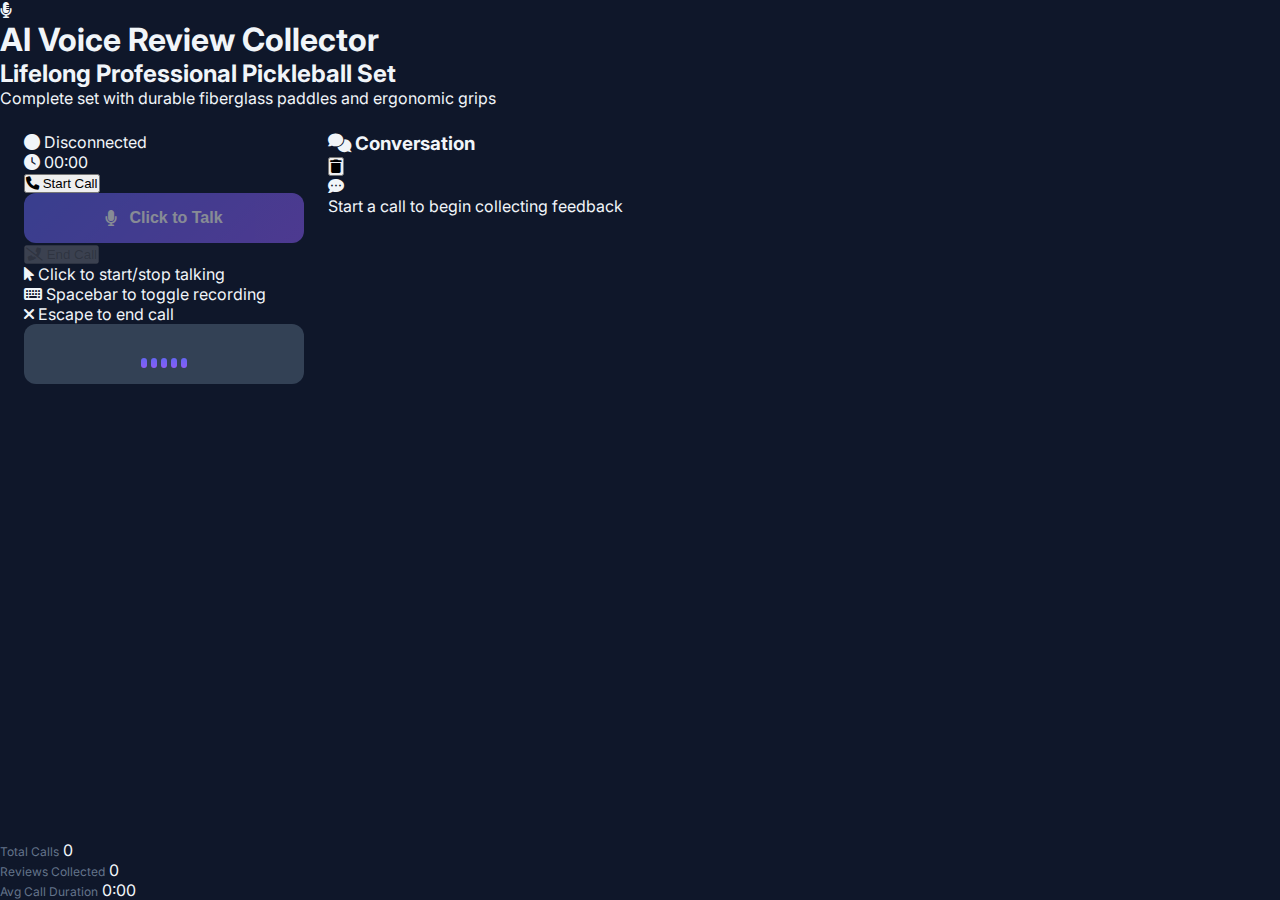
<file: frontend/index.html>
<!DOCTYPE html>
<html lang="en">
<head>
    <meta charset="UTF-8">
    <meta name="viewport" content="width=device-width, initial-scale=1.0">
    <title>AI Voice Review Collector</title>
    <link href="https://cdnjs.cloudflare.com/ajax/libs/font-awesome/6.0.0/css/all.min.css" rel="stylesheet">
    <link href="https://fonts.googleapis.com/css2?family=Inter:wght@300;400;500;600;700&display=swap" rel="stylesheet">
    <link rel="stylesheet" href="styles.css">
</head>
<body>
    <div class="container">
        <header class="header">
            <div class="logo">
                <i class="fas fa-microphone-alt"></i>
                <h1>AI Voice Review Collector</h1>
            </div>
            <div class="product-info">
                <h2>Lifelong Professional Pickleball Set</h2>
                <p>Complete set with durable fiberglass paddles and ergonomic grips</p>
            </div>
        </header>

        
        <main class="main-content">
            <div class="call-interface">
                <div class="status-display">
                    <div class="connection-status" id="connectionStatus">
                        <i class="fas fa-circle"></i>
                        <span>Disconnected</span>
                    </div>
                    <div class="call-duration" id="callDuration">
                        <i class="fas fa-clock"></i>
                        <span>00:00</span>
                    </div>
                </div>

                <div class="audio-controls">
                    <button class="call-btn" id="startCallBtn">
                        <i class="fas fa-phone"></i>
                        <span>Start Call</span>
                    </button>
                    <button class="record-btn" id="recordBtn" disabled>
                        <i class="fas fa-microphone"></i>
                        <span>Click to Talk</span>
                    </button>
                    <button class="end-call-btn" id="endCallBtn" disabled>
                        <i class="fas fa-phone-slash"></i>
                        <span>End Call</span>
                    </button>
                </div>
                
                <div class="recording-status" id="recordingStatus" style="display: none;">
                    <div class="recording-indicator">
                        <i class="fas fa-circle"></i>
                        <span>Recording... Click to stop</span>
                    </div>
                </div>
                
                <div class="instructions" id="instructions">
                    <div class="instruction-item">
                        <i class="fas fa-mouse-pointer"></i>
                        <span>Click to start/stop talking</span>
                    </div>
                    <div class="instruction-item">
                        <i class="fas fa-keyboard"></i>
                        <span>Spacebar to toggle recording</span>
                    </div>
                    <div class="instruction-item">
                        <i class="fas fa-times"></i>
                        <span>Escape to end call</span>
                    </div>
                </div>

                <div class="audio-visualizer" id="audioVisualizer">
                    <div class="wave-bar"></div>
                    <div class="wave-bar"></div>
                    <div class="wave-bar"></div>
                    <div class="wave-bar"></div>
                    <div class="wave-bar"></div>
                </div>
            </div>

            <div class="conversation-panel">
                <div class="conversation-header">
                    <h3><i class="fas fa-comments"></i> Conversation</h3>
                    <button class="clear-btn" id="clearConversation">
                        <i class="fas fa-trash"></i>
                    </button>
                </div>
                <div class="conversation-content" id="conversationContent">
                    <div class="message-placeholder">
                        <i class="fas fa-comment-dots"></i>
                        <p>Start a call to begin collecting feedback</p>
                    </div>
                </div>
            </div>
        </main>

        <footer class="footer">
            <div class="stats">
                <div class="stat-item">
                    <span class="stat-label">Total Calls</span>
                    <span class="stat-value" id="totalCalls">0</span>
                </div>
                <div class="stat-item">
                    <span class="stat-label">Reviews Collected</span>
                    <span class="stat-value" id="reviewsCollected">0</span>
                </div>
                <div class="stat-item">
                    <span class="stat-label">Avg Call Duration</span>
                    <span class="stat-value" id="avgDuration">0:00</span>
                </div>
            </div>
        </footer>
    </div>

    <div class="toast" id="toast">
        <i class="fas fa-info-circle"></i>
        <span id="toastMessage"></span>
    </div>

    <script src="script.js"></script>
</body>
</html>
</file>
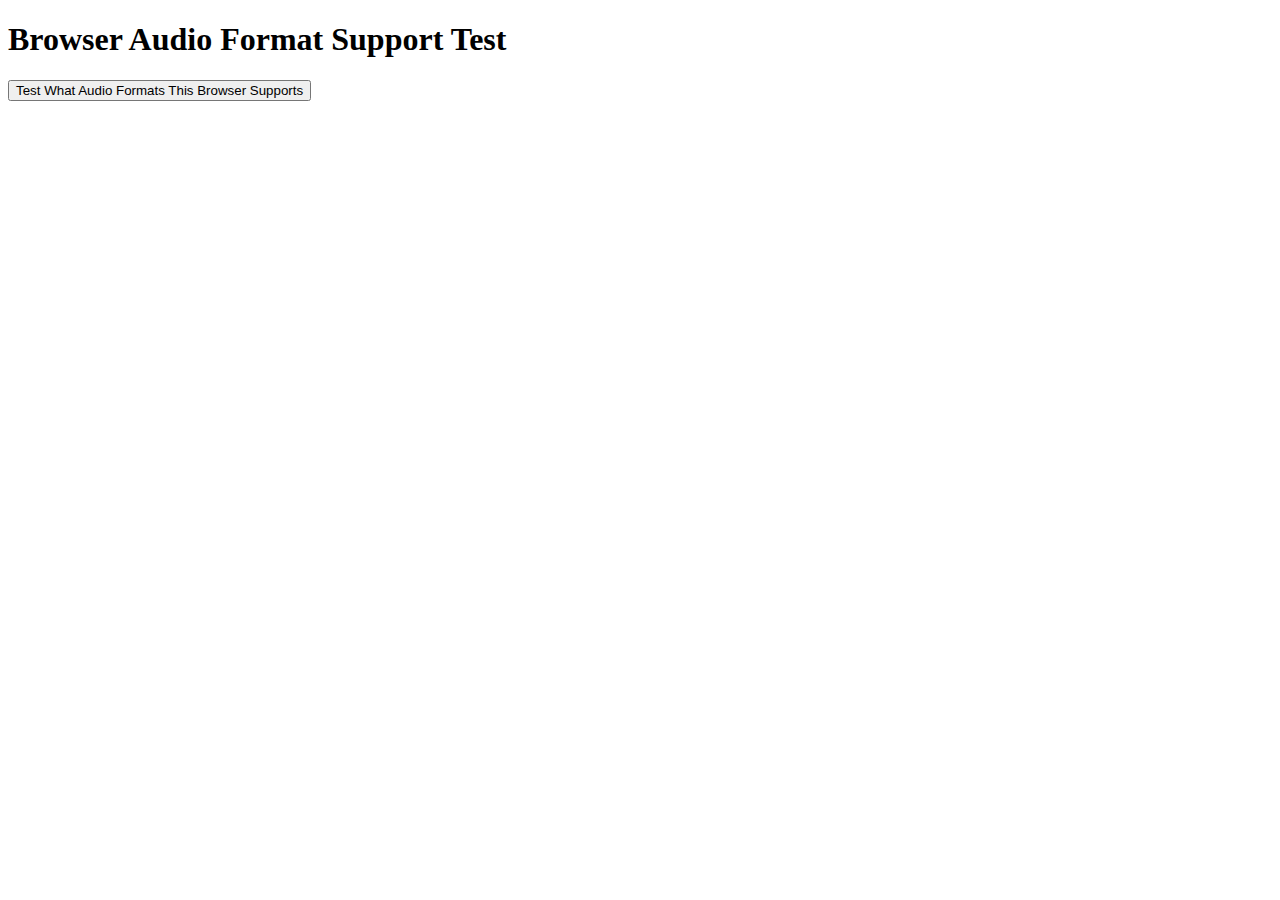
<file: test_audio_formats.html>
<!DOCTYPE html>
<html>
<head>
    <title>Test Audio Format Support</title>
</head>
<body>
    <h1>Browser Audio Format Support Test</h1>
    <button onclick="testFormats()">Test What Audio Formats This Browser Supports</button>
    <div id="results"></div>

    <script>
        function testFormats() {
            const formats = [
                'audio/webm;codecs=opus',
                'audio/webm',
                'audio/mp4',
                'audio/wav',
                'audio/ogg',
                'audio/mpeg'
            ];
            
            const results = document.getElementById('results');
            results.innerHTML = '<h2>Results:</h2>';
            
            formats.forEach(format => {
                const supported = MediaRecorder.isTypeSupported(format);
                const color = supported ? 'green' : 'red';
                results.innerHTML += `<p style="color: ${color}">${format}: ${supported ? 'SUPPORTED' : 'NOT SUPPORTED'}</p>`;
            });
        }
    </script>
</body>
</html>
</file>
<file: frontend/styles.css>
/* Modern Elegant UI - Complete Redesign */

* {
    margin: 0;
    padding: 0;
    box-sizing: border-box;
}

:root {
    --bg-primary: #0f172a;
    --bg-secondary: #1e293b;
    --bg-tertiary: #334155;
    --accent-primary: #6366f1;
    --accent-secondary: #8b5cf6;
    --success: #10b981;
    --warning: #f59e0b;
    --error: #ef4444;
    --text-primary: #f1f5f9;
    --text-secondary: #94a3b8;
    --text-muted: #64748b;
    --border-color: #334155;
    --shadow: rgba(0, 0, 0, 0.3);
}

body {
    font-family: 'Inter', -apple-system, BlinkMacSystemFont, 'Segoe UI', Roboto, sans-serif;
    background: var(--bg-primary);
    color: var(--text-primary);
    min-height: 100vh;
    overflow-x: hidden;
}

.container {
    display: flex;
    flex-direction: column;
    min-height: 100vh;
}

/* Top Navigation */
.top-nav {
    background: var(--bg-secondary);
    border-bottom: 1px solid var(--border-color);
    padding: 1rem 2rem;
    display: flex;
    justify-content: space-between;
    align-items: center;
    position: sticky;
    top: 0;
    z-index: 100;
    backdrop-filter: blur(10px);
}

.nav-brand {
    display: flex;
    align-items: center;
    gap: 1rem;
}

.brand-icon {
    width: 48px;
    height: 48px;
    background: linear-gradient(135deg, var(--accent-primary), var(--accent-secondary));
    border-radius: 12px;
    display: flex;
    align-items: center;
    justify-content: center;
    font-size: 1.5rem;
}

.brand-text h1 {
    font-size: 1.5rem;
    font-weight: 700;
    background: linear-gradient(135deg, var(--accent-primary), var(--accent-secondary));
    -webkit-background-clip: text;
    -webkit-text-fill-color: transparent;
    background-clip: text;
}

.brand-text span {
    font-size: 0.875rem;
    color: var(--text-secondary);
}

.status-badge {
    display: flex;
    align-items: center;
    gap: 0.5rem;
    padding: 0.5rem 1rem;
    background: var(--bg-tertiary);
    border-radius: 20px;
    font-size: 0.875rem;
    font-weight: 500;
}

.status-badge i {
    font-size: 0.5rem;
    color: var(--text-muted);
}

.status-badge.connected i {
    color: var(--success);
    animation: pulse-dot 2s infinite;
}

/* Main Content Layout */
.main-content {
    display: grid;
    grid-template-columns: 320px 1fr 380px;
    gap: 1.5rem;
    padding: 1.5rem;
    flex: 1;
    max-width: 1920px;
    margin: 0 auto;
    width: 100%;
}

/* Control Sidebar */
.control-sidebar {
    background: var(--bg-secondary);
    border-radius: 16px;
    border: 1px solid var(--border-color);
    padding: 1.5rem;
    display: flex;
    flex-direction: column;
    gap: 1.5rem;
    height: fit-content;
    position: sticky;
    top: 100px;
}

.product-card {
    text-align: center;
    padding: 1.5rem;
    background: var(--bg-tertiary);
    border-radius: 12px;
}

.product-icon {
    width: 64px;
    height: 64px;
    background: linear-gradient(135deg, var(--accent-primary), var(--accent-secondary));
    border-radius: 16px;
    display: flex;
    align-items: center;
    justify-content: center;
    font-size: 2rem;
    margin: 0 auto 1rem;
}

.product-card h3 {
    font-size: 1.125rem;
    font-weight: 600;
    margin-bottom: 0.5rem;
}

.product-card p {
    font-size: 0.875rem;
    color: var(--text-secondary);
    line-height: 1.5;
}

.control-section {
    display: flex;
    flex-direction: column;
    gap: 1rem;
}

.control-section h4 {
    font-size: 0.875rem;
    font-weight: 600;
    text-transform: uppercase;
    letter-spacing: 0.05em;
    color: var(--text-secondary);
}

.status-grid {
    display: flex;
    flex-direction: column;
    gap: 0.75rem;
}

.status-item {
    display: flex;
    align-items: center;
    gap: 0.75rem;
    padding: 0.75rem;
    background: var(--bg-tertiary);
    border-radius: 8px;
}

.status-item i {
    font-size: 1.25rem;
    color: var(--accent-primary);
}

.status-item div {
    display: flex;
    flex-direction: column;
}

.status-label {
    font-size: 0.75rem;
    color: var(--text-muted);
}

.status-value {
    font-size: 0.875rem;
    font-weight: 600;
    color: var(--text-primary);
}

/* Buttons */
.primary-btn, .record-btn, .danger-btn {
    width: 100%;
    padding: 1rem;
    border: none;
    border-radius: 12px;
    font-size: 1rem;
    font-weight: 600;
    cursor: pointer;
    display: flex;
    align-items: center;
    justify-content: center;
    gap: 0.75rem;
    transition: all 0.2s ease;
}

.primary-btn {
    background: linear-gradient(135deg, var(--success), #059669);
    color: white;
}

.primary-btn:hover:not(:disabled) {
    transform: translateY(-2px);
    box-shadow: 0 8px 16px rgba(16, 185, 129, 0.3);
}

.record-btn {
    background: linear-gradient(135deg, var(--accent-primary), var(--accent-secondary));
    color: white;
}

.record-btn:hover:not(:disabled) {
    transform: translateY(-2px);
    box-shadow: 0 8px 16px rgba(99, 102, 241, 0.3);
}

.record-btn.recording {
    background: linear-gradient(135deg, var(--error), #dc2626);
    animation: pulse-btn 1.5s infinite;
}

.danger-btn {
    background: var(--bg-tertiary);
    color: var(--error);
    border: 1px solid var(--border-color);
}

.danger-btn:hover:not(:disabled) {
    background: var(--error);
    color: white;
}

button:disabled {
    opacity: 0.5;
    cursor: not-allowed;
    transform: none !important;
}

.icon-btn {
    padding: 0.5rem;
    background: var(--bg-tertiary);
    border: 1px solid var(--border-color);
    border-radius: 8px;
    color: var(--text-secondary);
    cursor: pointer;
    transition: all 0.2s ease;
}

.icon-btn:hover {
    background: var(--bg-primary);
    color: var(--text-primary);
}

/* Recording Indicator */
.recording-indicator {
    display: flex;
    align-items: center;
    gap: 0.75rem;
    padding: 1rem;
    background: rgba(239, 68, 68, 0.1);
    border: 1px solid var(--error);
    border-radius: 12px;
    color: var(--error);
    font-weight: 600;
}

.pulse-dot {
    width: 12px;
    height: 12px;
    background: var(--error);
    border-radius: 50%;
    animation: pulse-dot 1.5s infinite;
}

/* Audio Visualizer */
.audio-visualizer {
    display: flex;
    align-items: end;
    justify-content: center;
    gap: 4px;
    height: 60px;
    padding: 1rem;
    background: var(--bg-tertiary);
    border-radius: 12px;
}

.wave-bar {
    width: 6px;
    background: linear-gradient(180deg, var(--accent-primary), var(--accent-secondary));
    border-radius: 3px;
    transition: height 0.1s ease;
    height: 10px;
}

.audio-visualizer.active .wave-bar {
    animation: wave 1s ease-in-out infinite;
}

.audio-visualizer.active .wave-bar:nth-child(2) { animation-delay: 0.1s; }
.audio-visualizer.active .wave-bar:nth-child(3) { animation-delay: 0.2s; }
.audio-visualizer.active .wave-bar:nth-child(4) { animation-delay: 0.3s; }
.audio-visualizer.active .wave-bar:nth-child(5) { animation-delay: 0.4s; }

/* Shortcuts Info */
.shortcuts-info {
    padding: 1rem;
    background: var(--bg-tertiary);
    border-radius: 12px;
}

.shortcuts-info h4 {
    font-size: 0.875rem;
    font-weight: 600;
    margin-bottom: 0.75rem;
    color: var(--text-secondary);
}

.shortcut-item {
    display: flex;
    align-items: center;
    gap: 0.75rem;
    margin-bottom: 0.5rem;
    font-size: 0.875rem;
}

.shortcut-item:last-child {
    margin-bottom: 0;
}

kbd {
    padding: 0.25rem 0.5rem;
    background: var(--bg-primary);
    border: 1px solid var(--border-color);
    border-radius: 4px;
    font-family: 'Monaco', monospace;
    font-size: 0.75rem;
    font-weight: 600;
    min-width: 40px;
    text-align: center;
}

/* Conversation Section */
.conversation-section {
    background: var(--bg-secondary);
    border-radius: 16px;
    border: 1px solid var(--border-color);
    display: flex;
    flex-direction: column;
    overflow: hidden;
}

.section-header {
    padding: 1.5rem;
    border-bottom: 1px solid var(--border-color);
    display: flex;
    justify-content: space-between;
    align-items: center;
}

.section-header h2 {
    font-size: 1.25rem;
    font-weight: 600;
    display: flex;
    align-items: center;
    gap: 0.75rem;
}

.section-header i {
    color: var(--accent-primary);
}

.conversation-feed {
    flex: 1;
    padding: 1.5rem;
    overflow-y: auto;
    max-height: calc(100vh - 200px);
}

.empty-state {
    display: flex;
    flex-direction: column;
    align-items: center;
    justify-content: center;
    height: 100%;
    min-height: 400px;
    text-align: center;
    color: var(--text-muted);
}

.empty-state i {
    font-size: 4rem;
    margin-bottom: 1rem;
    opacity: 0.3;
}

.empty-state h3 {
    font-size: 1.25rem;
    font-weight: 600;
    margin-bottom: 0.5rem;
    color: var(--text-secondary);
}

.empty-state p {
    font-size: 0.875rem;
}

/* Messages */
.message {
    margin-bottom: 1.5rem;
    display: flex;
    flex-direction: column;
    max-width: 80%;
    animation: slideIn 0.3s ease;
}

.message.user {
    align-self: flex-end;
}

.message.agent {
    align-self: flex-start;
}

.message-header {
    font-size: 0.75rem;
    font-weight: 600;
    text-transform: uppercase;
    letter-spacing: 0.05em;
    margin-bottom: 0.5rem;
    color: var(--text-muted);
}

.message div:last-child {
    padding: 1rem 1.25rem;
    border-radius: 12px;
    line-height: 1.6;
}

.message.user div:last-child {
    background: linear-gradient(135deg, var(--accent-primary), var(--accent-secondary));
    color: white;
    border-bottom-right-radius: 4px;
}

.message.agent div:last-child {
    background: var(--bg-tertiary);
    color: var(--text-primary);
    border-bottom-left-radius: 4px;
}

/* Metrics Sidebar */
.metrics-sidebar {
    background: var(--bg-secondary);
    border-radius: 16px;
    border: 1px solid var(--border-color);
    padding: 1.5rem;
    display: flex;
    flex-direction: column;
    gap: 1.5rem;
    height: fit-content;
    position: sticky;
    top: 100px;
    max-height: calc(100vh - 120px);
    overflow-y: auto;
}

.metrics-content {
    display: flex;
    flex-direction: column;
    gap: 1.5rem;
}

.metric-group {
    display: flex;
    flex-direction: column;
    gap: 0.75rem;
}

.metric-group h4 {
    font-size: 0.875rem;
    font-weight: 600;
    text-transform: uppercase;
    letter-spacing: 0.05em;
    color: var(--text-secondary);
    display: flex;
    align-items: center;
    gap: 0.5rem;
}

.metric-item {
    display: flex;
    justify-content: space-between;
    align-items: center;
    padding: 0.75rem;
    background: var(--bg-tertiary);
    border-radius: 8px;
    font-size: 0.875rem;
}

.metric-label {
    color: var(--text-secondary);
}

.metric-value {
    font-weight: 600;
    font-family: 'Monaco', 'Menlo', monospace;
    color: var(--text-primary);
}

.metric-value.good {
    color: var(--success);
}

.metric-value.warning {
    color: var(--warning);
}

.metric-value.error {
    color: var(--error);
}

/* Stats Grid */
.stats-grid {
    display: grid;
    grid-template-columns: repeat(3, 1fr);
    gap: 0.75rem;
}

.stat-card {
    display: flex;
    flex-direction: column;
    align-items: center;
    padding: 1rem;
    background: var(--bg-tertiary);
    border-radius: 8px;
    text-align: center;
}

.stat-number {
    font-size: 1.5rem;
    font-weight: 700;
    color: var(--accent-primary);
    margin-bottom: 0.25rem;
}

.stat-label {
    font-size: 0.75rem;
    color: var(--text-muted);
}

/* Toast */
.toast {
    position: fixed;
    bottom: 2rem;
    right: 2rem;
    background: var(--bg-secondary);
    border: 1px solid var(--border-color);
    color: var(--text-primary);
    padding: 1rem 1.5rem;
    border-radius: 12px;
    display: flex;
    align-items: center;
    gap: 0.75rem;
    transform: translateX(400px);
    transition: transform 0.3s ease;
    z-index: 1000;
    box-shadow: 0 8px 24px var(--shadow);
}

.toast.show {
    transform: translateX(0);
}

.toast.success {
    border-color: var(--success);
    color: var(--success);
}

.toast.error {
    border-color: var(--error);
    color: var(--error);
}

.toast.warning {
    border-color: var(--warning);
    color: var(--warning);
}

/* Animations */
@keyframes pulse-dot {
    0%, 100% { opacity: 1; }
    50% { opacity: 0.3; }
}

@keyframes pulse-btn {
    0%, 100% { transform: scale(1); }
    50% { transform: scale(1.02); }
}

@keyframes wave {
    0%, 100% { height: 10px; }
    50% { height: 40px; }
}

@keyframes slideIn {
    from {
        opacity: 0;
        transform: translateY(10px);
    }
    to {
        opacity: 1;
        transform: translateY(0);
    }
}

/* Scrollbar */
::-webkit-scrollbar {
    width: 8px;
}

::-webkit-scrollbar-track {
    background: var(--bg-primary);
}

::-webkit-scrollbar-thumb {
    background: var(--bg-tertiary);
    border-radius: 4px;
}

::-webkit-scrollbar-thumb:hover {
    background: var(--border-color);
}

/* Responsive */
@media (max-width: 1400px) {
    .main-content {
        grid-template-columns: 280px 1fr 320px;
    }
}

@media (max-width: 1024px) {
    .main-content {
        grid-template-columns: 1fr;
        gap: 1rem;
    }
    
    .control-sidebar,
    .metrics-sidebar {
        position: static;
    }
    
    .metrics-sidebar {
        order: -1;
    }
}

@media (max-width: 768px) {
    .top-nav {
        padding: 1rem;
    }
    
    .brand-text h1 {
        font-size: 1.25rem;
    }
    
    .main-content {
        padding: 1rem;
    }
    
    .stats-grid {
        grid-template-columns: 1fr;
    }
}
</file>
